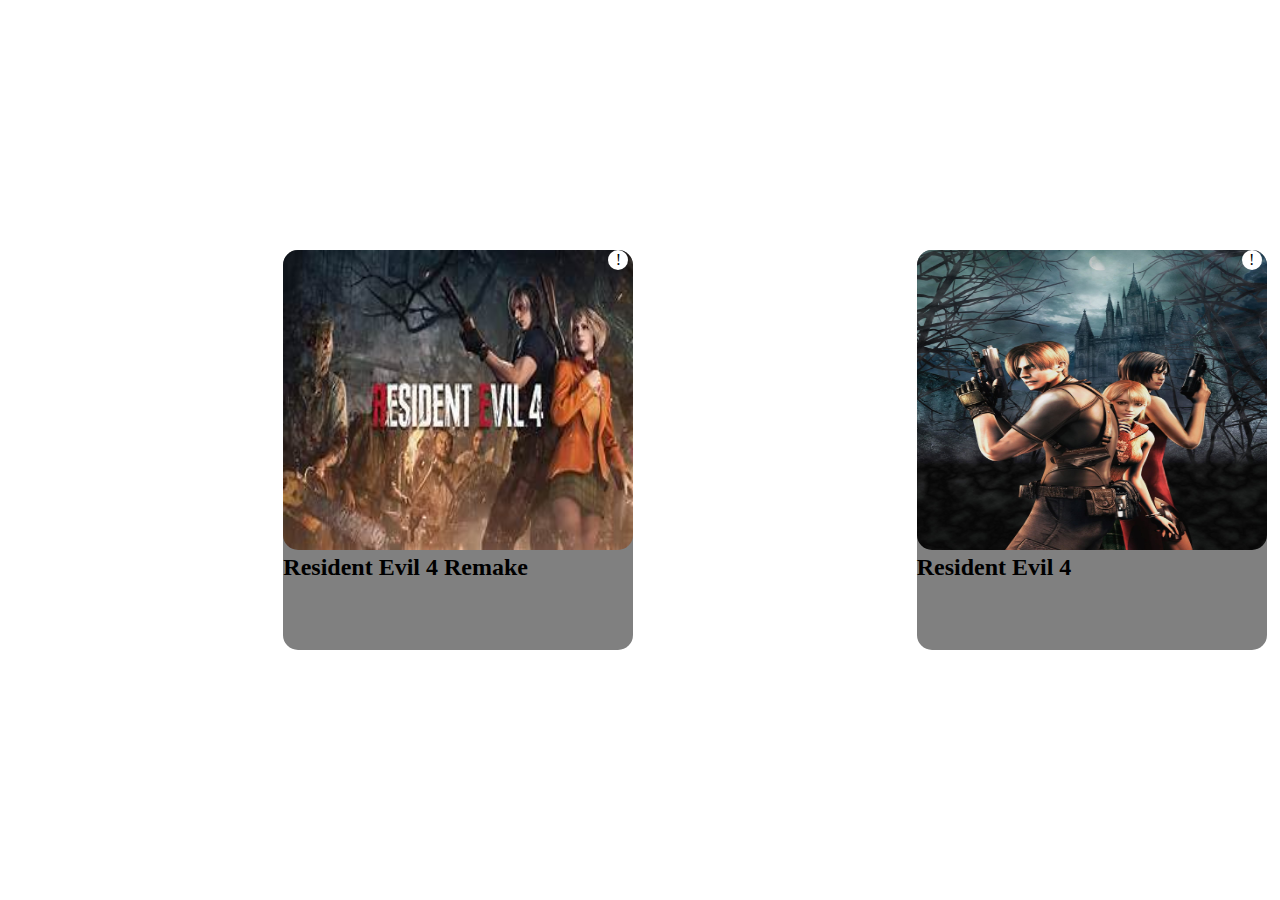
<file: Documents/Instructor-Diego/frontend/Comienzo en css/Ejercicio/index.html>
<!DOCTYPE html>
<html lang="en">
<head>
    <meta charset="UTF-8">
    <meta name="viewport" content="width=device-width, initial-scale=1.0">
    <title>Document</title>
    <link rel="stylesheet" href="./estilos/style.css">
</head>
<header>


</header>
<body>
    <div class="contenedor">
        
        

        
        <div class="targeta" >
            <img src="./imagenes/residentevil4remake.jpg" alt="" class="image">
            <h2>Resident Evil 4 Remake</h2>
            <div class="tooltip">
                <p>!</p>
                <span class="re1">
                    Esta es un tooltip con informacion extra

                </span>
                
            </div>

        </div>
        <div class="targeta">
            <img src="./imagenes/residentevil4.jpg" alt="" class="image">
            <h2>Resident Evil 4 </h2>
            <div class="tooltip">
                <p>!</p>
                <span class="re1">
                    Esta es un tooltip con informacion extra

                    
                </span>
                
            </div>

        </div>




    </div>
    
    
    
</body>
<footer>


</footer>
</html>
</file>
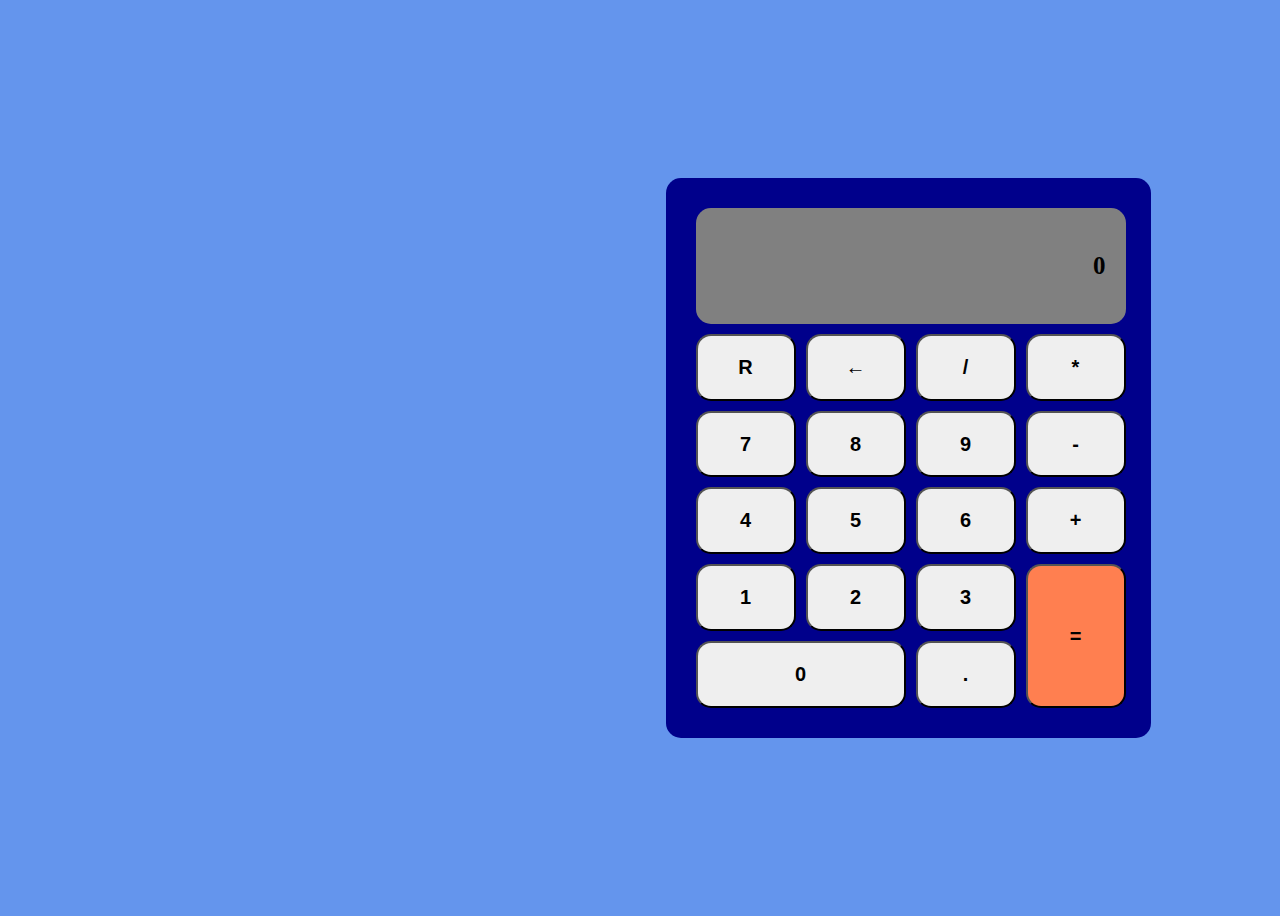
<file: Documents/Instructor-Diego/frontend/Java-Script/Ejercicio-calculadora/index.html>
<!DOCTYPE html>
<html lang="en">
<head>
    <meta charset="UTF-8">
    <meta name="viewport" content="width=device-width, initial-scale=1.0">
    <title>Calculadora</title>
    <link rel="stylesheet" href="./assets/css/style.css">
    <link rel="shortcut icon" href="./assets/statics/imagen/calculator.png" type="image/x-icon">
</head>
<body>
    <header></header>

    <div class="calculadora">
        <div class="pantalla">
            <p>0</p>
        </div>
        <button id="R" class="btn">R</button>
        <button id="borrar" class="btn">←</button>
        <button class="btn">/</button>
        <button class="btn">*</button>
        <button class="btn">7</button>
        <button class="btn">8</button>
        <button class="btn">9</button>
        <button class="btn">-</button>
        <button class="btn">4</button>
        <button class="btn">5</button>
        <button class="btn">6</button>
        <button class="btn">+</button>
        <button class="btn">1</button>
        <button class="btn">2</button>
        <button class="btn">3</button>
        <button id="igual" class="btn">=</button>
        <button id="cero" class="btn">0</button>
        <button class="btn">.</button>
        






    </div>
    <script src="./assets/js/index.js"></script>









    <footer></footer>
    
</body>
</html>
</file>
<file: Documents/Instructor-Diego/frontend/Comienzo en css/Ejercicio/estilos/style.css>
.contenedor{
    background-image: url(https://c.wallhere.com/photos/9a/15/dark_digital-1768037.jpg!d);
    background-position: center;
    background-size: cover;
    height: 100vh;
    width: 1550px;
    flex-wrap: wrap;
    display: flex;
    justify-content: center;
    align-items: center;
    justify-content: space-evenly;
    flex-direction: row;

    

}



*{
    padding: 0%;
    margin: 0%;



}

.targeta{
    width: 350px;
    height: 400px;
    background-color: grey;
    border-radius: 15px;
    position: relative;






}
.image{
    height: 300px;
    width: 350px;
    border-radius: 15px;
}

.tooltip{
    position: absolute;
    top: 0;
    right: 5px;
    width: 20px;
    height: 20px;
    color: black;
    background-color: white;
    display: flex;
    justify-content: center;
    align-items: center;
    border-radius: 10px;




}


.tooltip .re1{
    visibility: hidden;
    color: black;
    background-color:white;
    position: absolute;
    text-align: center;
    top: 250px;
    


    





}

.tooltip:hover .re1{

    visibility: visible;
    opacity: 1;
}
.targeta:hover{
    transform: scale(1.1);
    box-shadow: 0 8px 16px white;



}
</file>
<file: Documents/Instructor-Diego/frontend/Java-Script/Ejercicio-calculadora/assets/css/style.css>
body{
    background-color: cornflowerblue;
    display: flex;
    justify-content: center;
    align-items: center;
    height: 100vh;
    width: 200vh;




}




.calculadora{
    background-color: darkblue;
    padding: 30px;
    width: 425px;
    height: 500px;
    display:grid;
    grid-template-columns: repeat(4,100px);
    gap: 10px;
    border-radius: 15px;
    
    


    




}

.pantalla{
    background-color: grey;
    grid-column: 1/-1;
    border-radius: 15px;
    display: flex;
    justify-content: right;
    align-items: center;
    font-size: 25px;
    font-family: 'Times New Roman';
    padding-right: 20px;
    font-weight: bold;





}

.btn{
    border-radius: 15px;
    font-size: 20px;
    font-weight: bold;




}


.btn:hover{
    background-color: darkgrey;




}

#cero{
    grid-column: span 2;



}


#igual{
    grid-row: span 2;
    background-color: coral;






}

#igual:hover{
    background-color: crimson;




}
</file>
